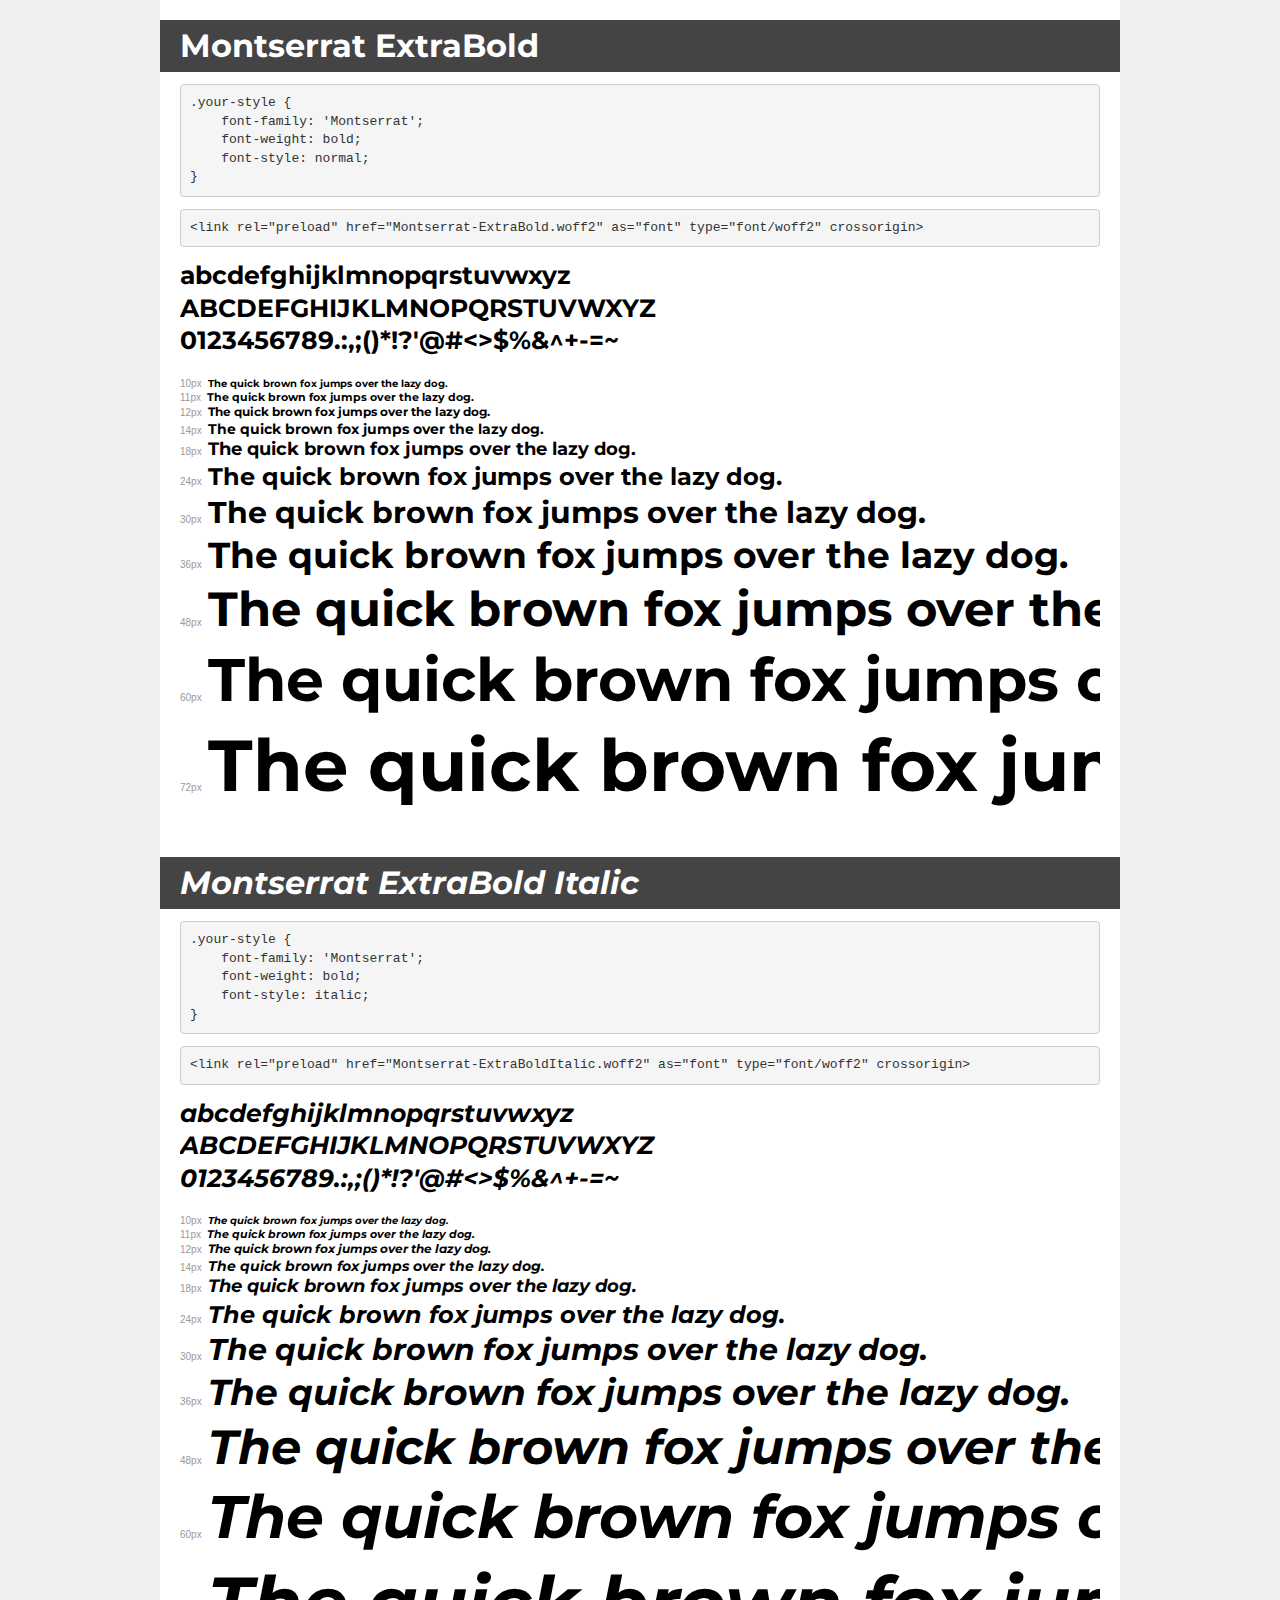
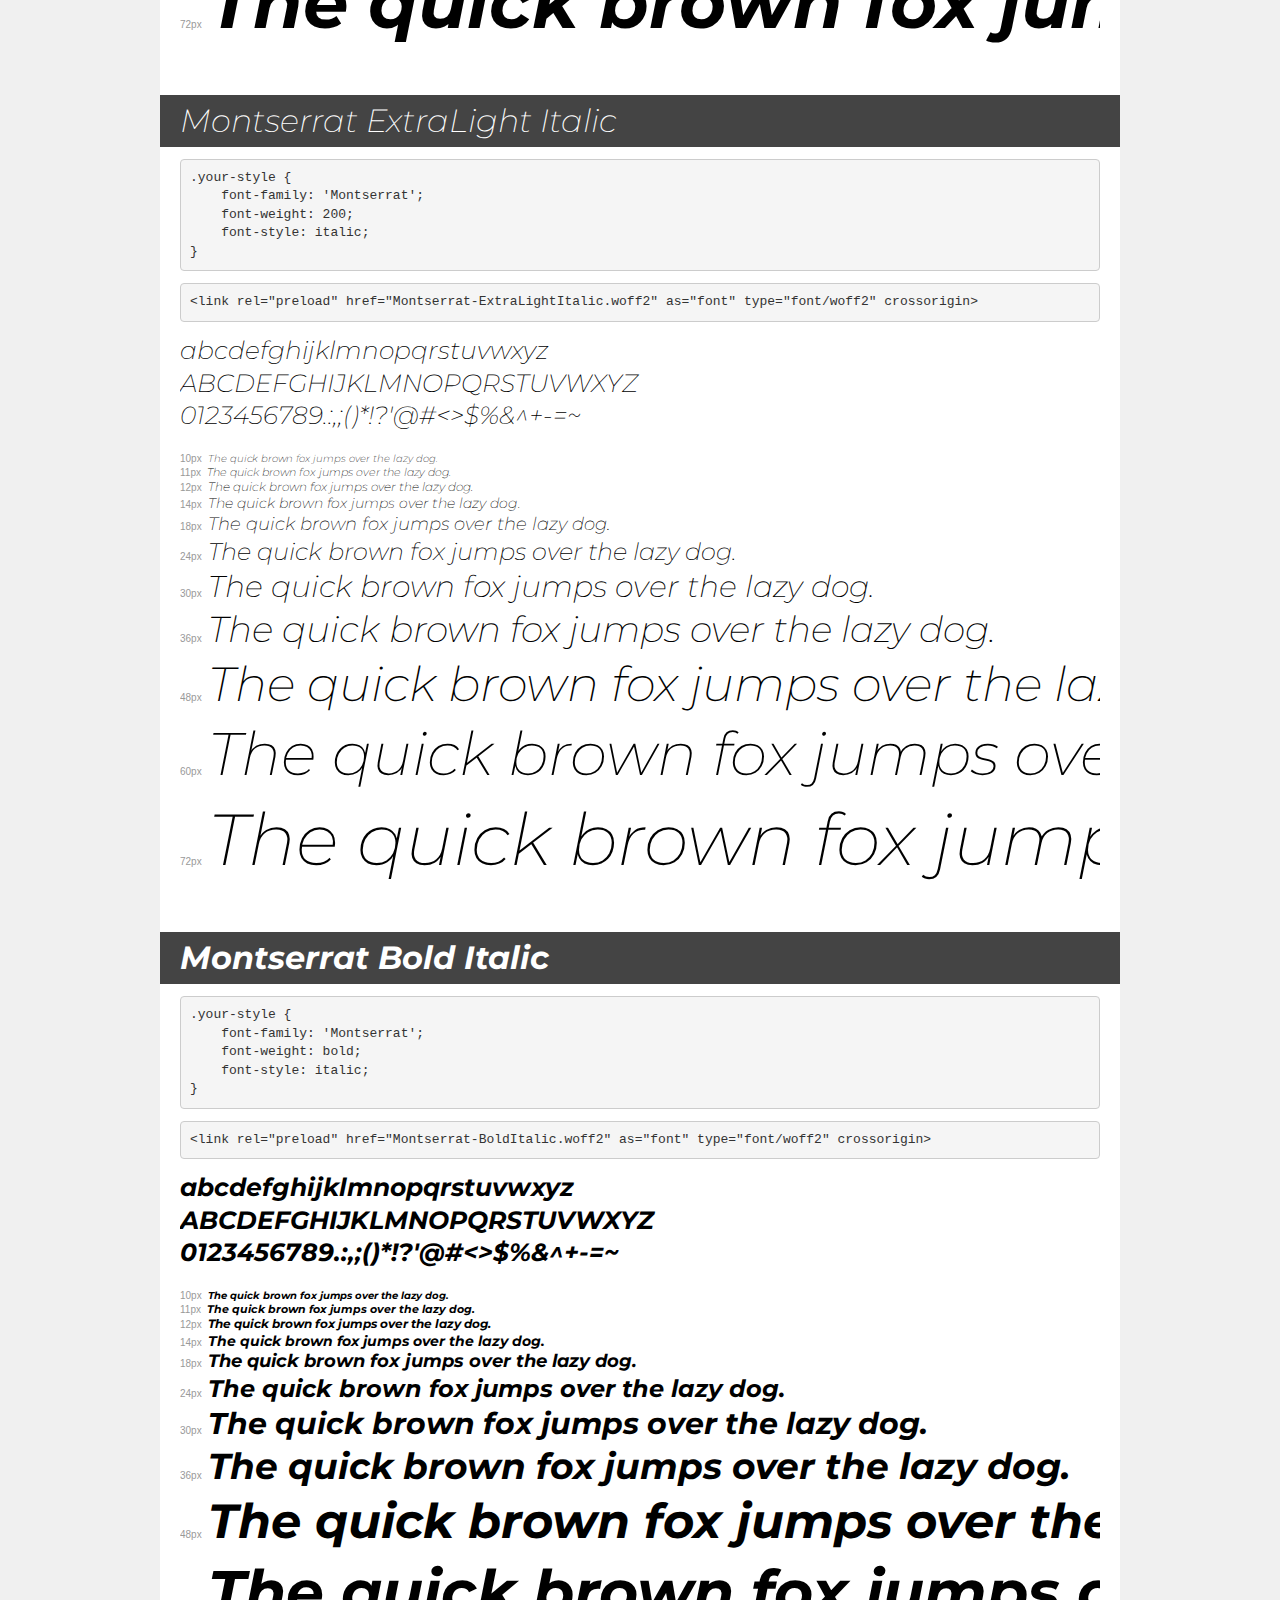
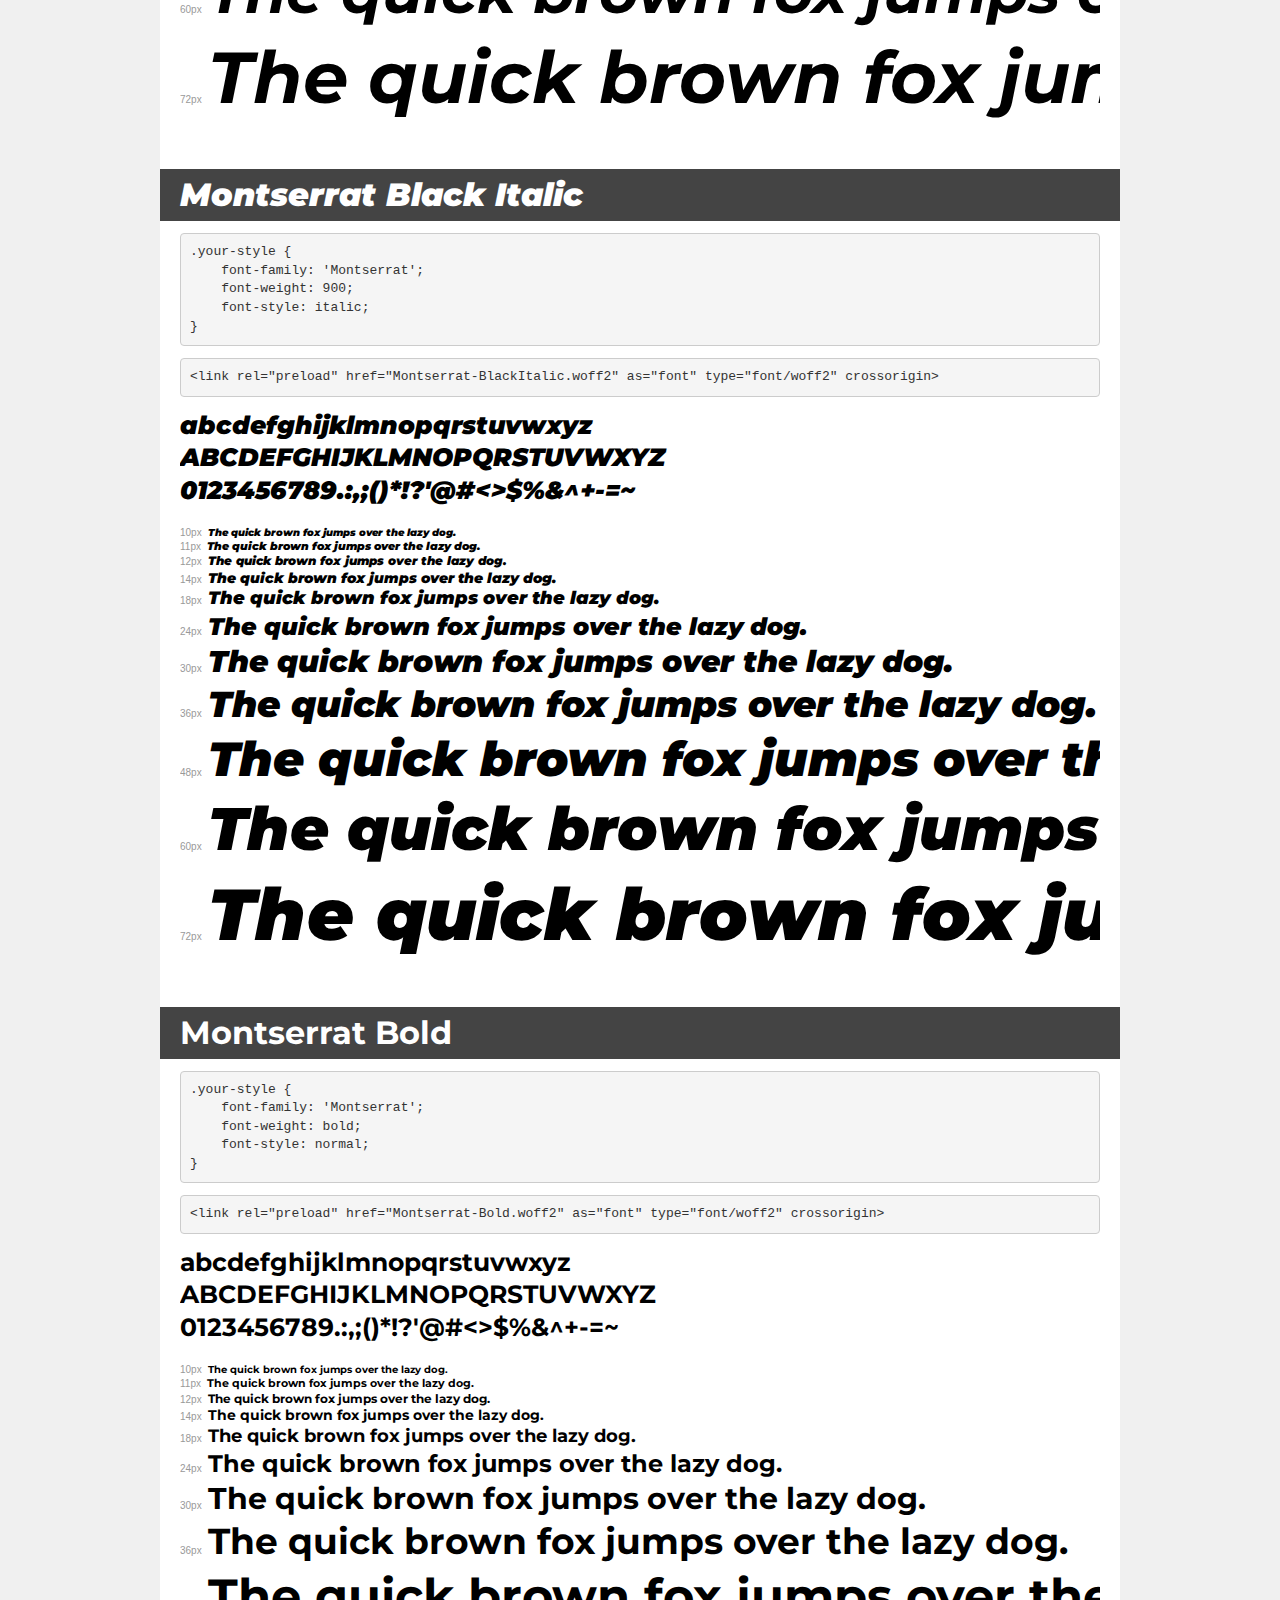
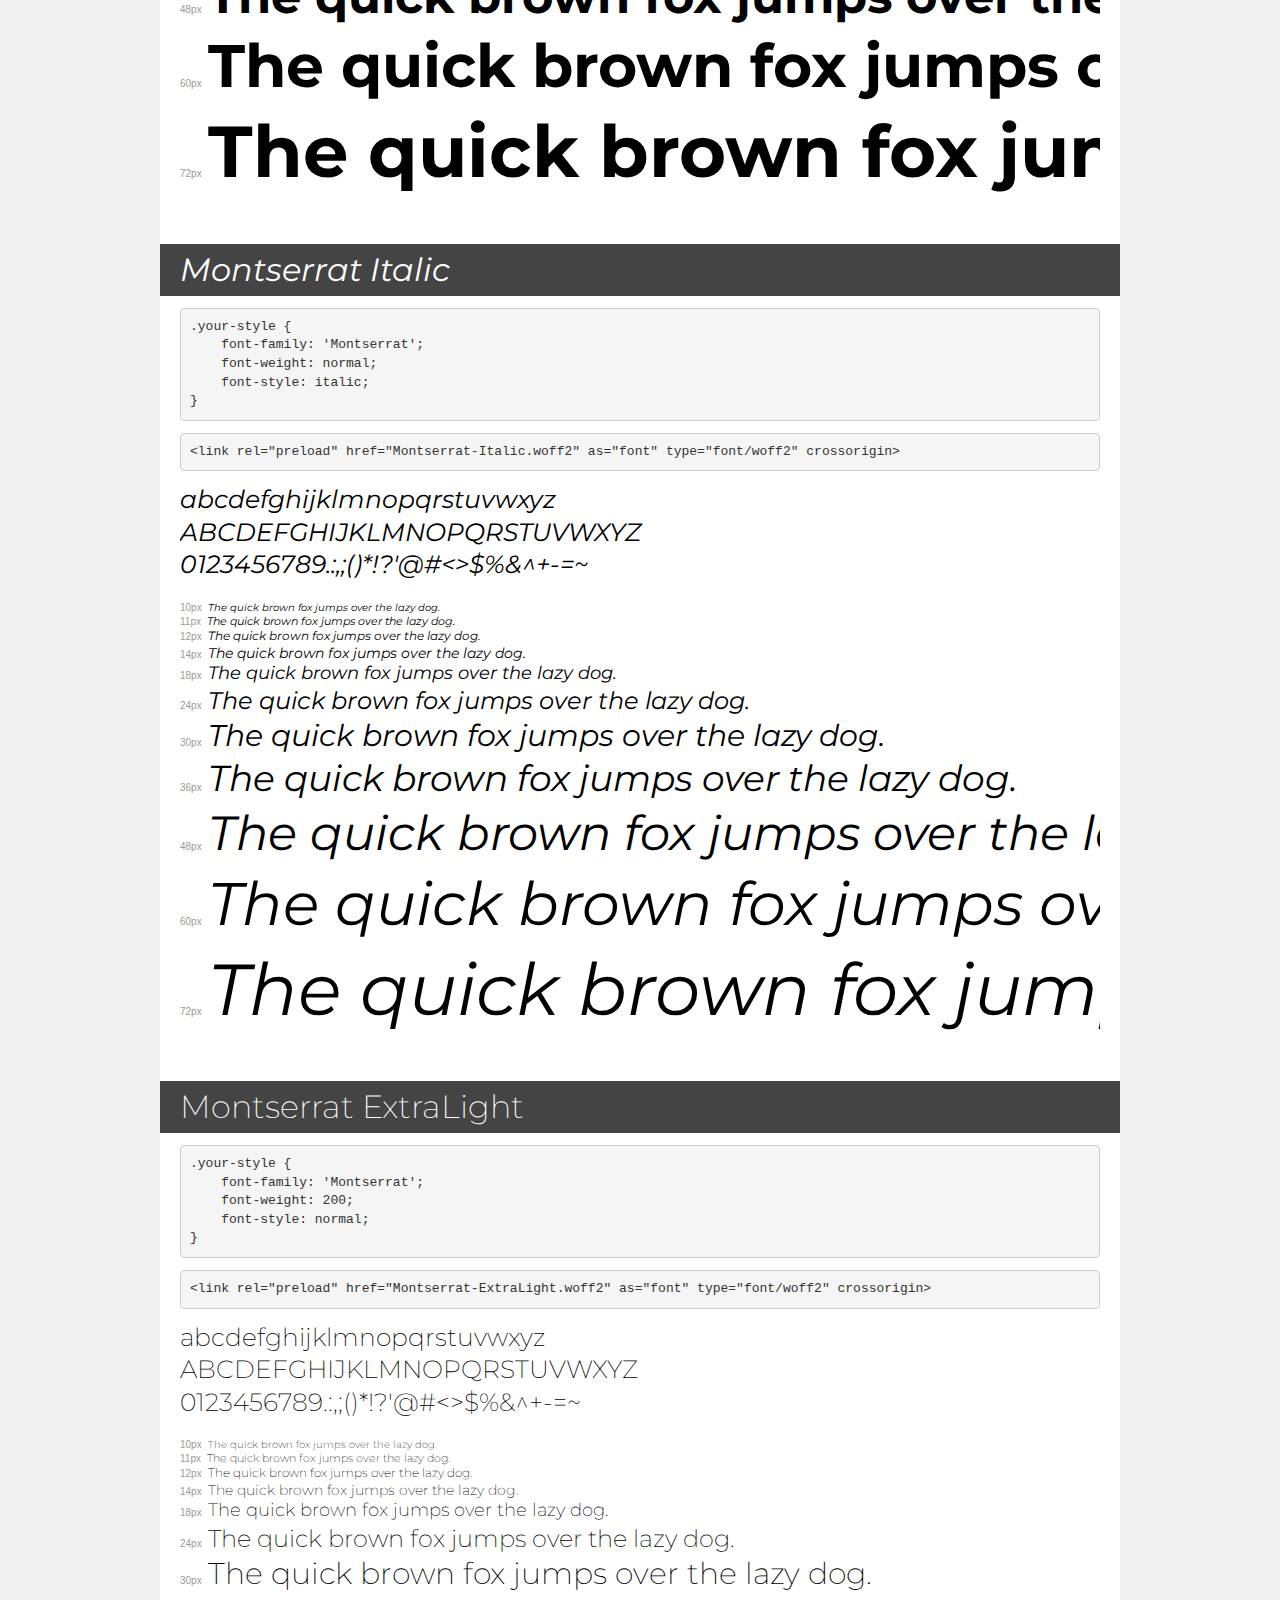
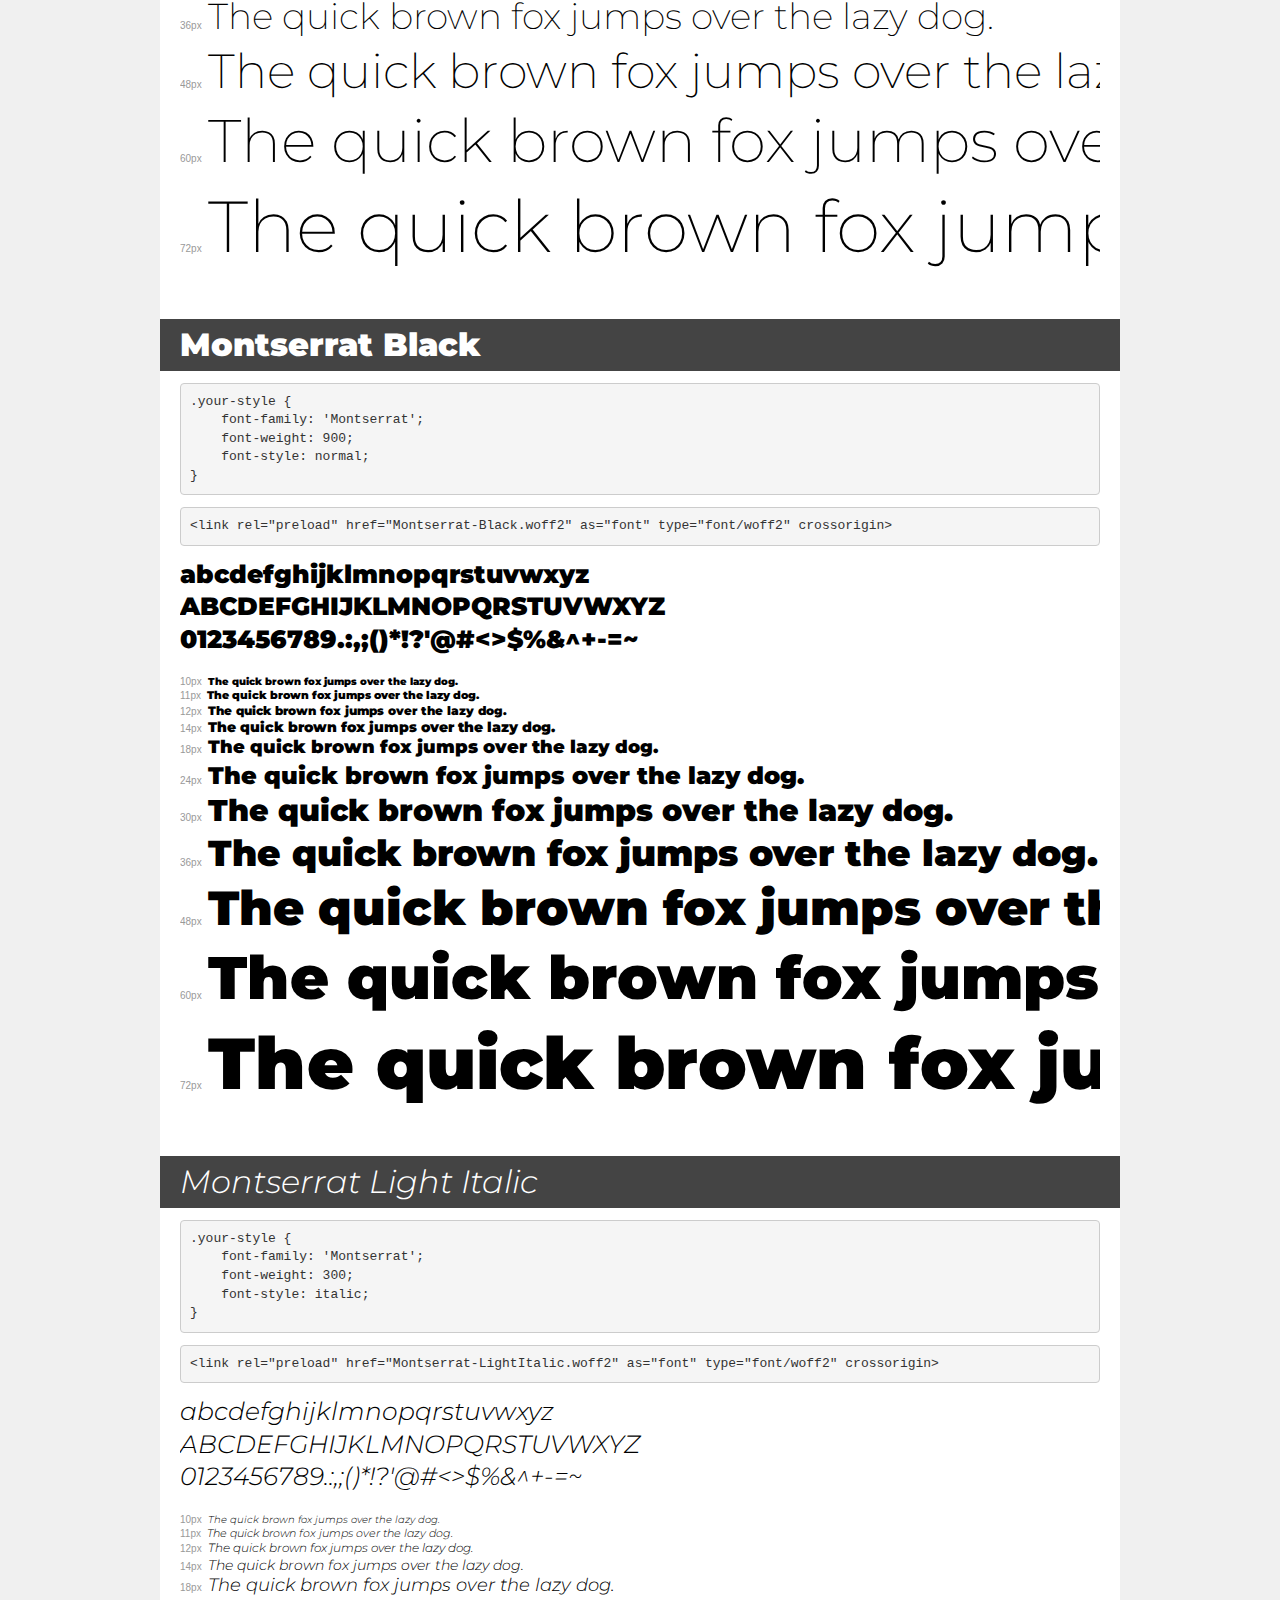
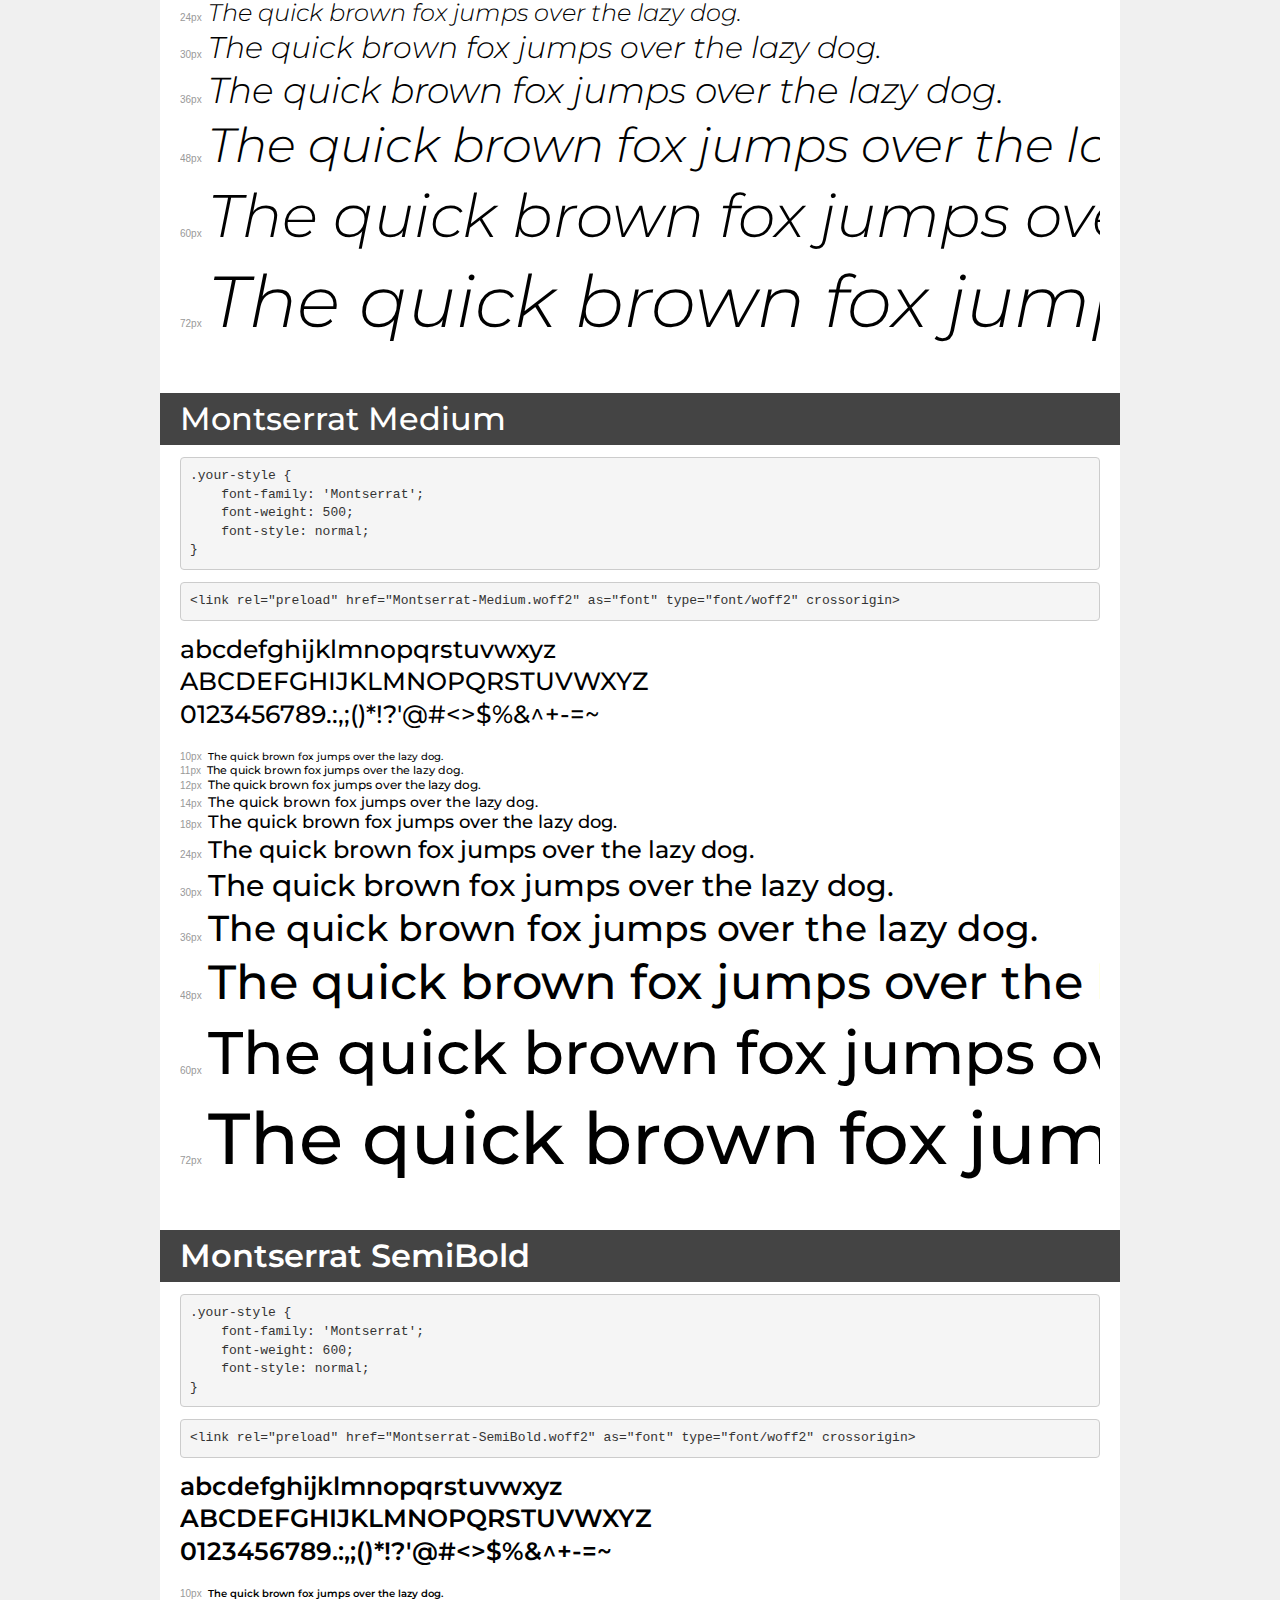
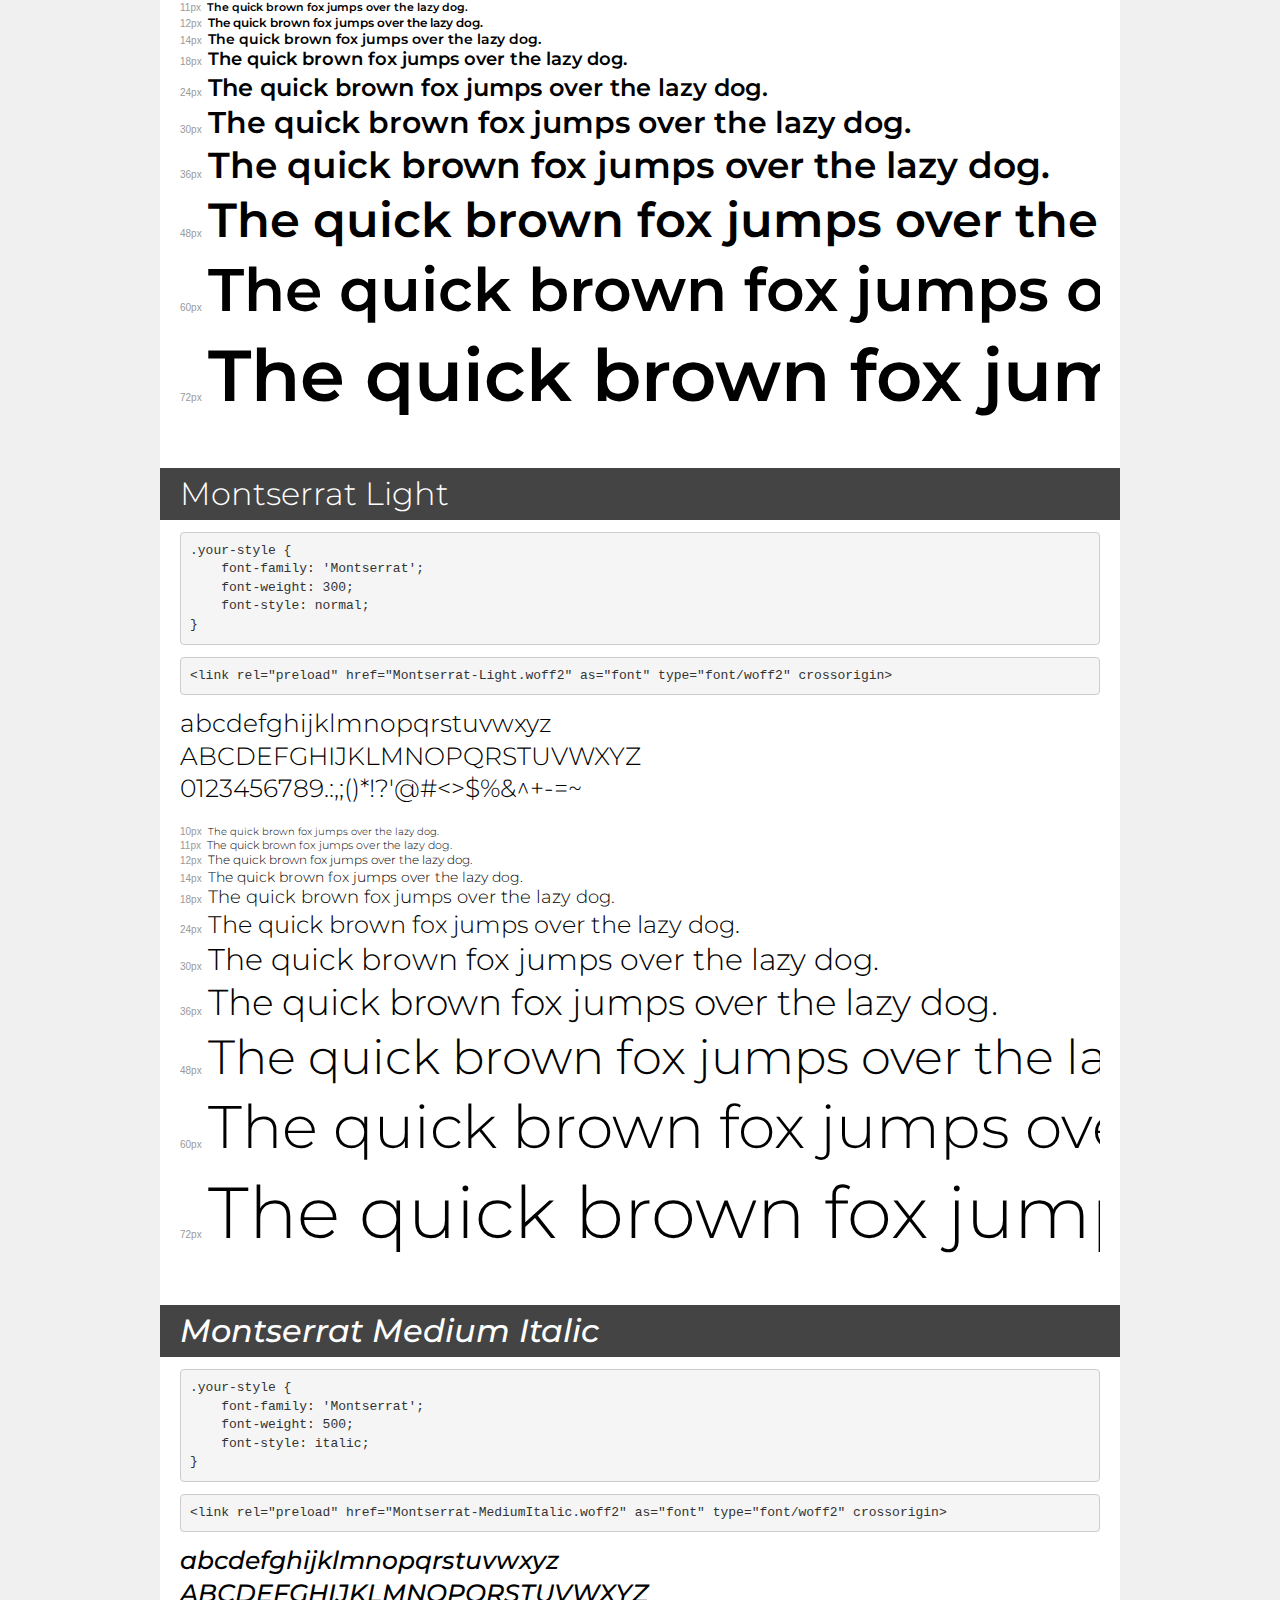
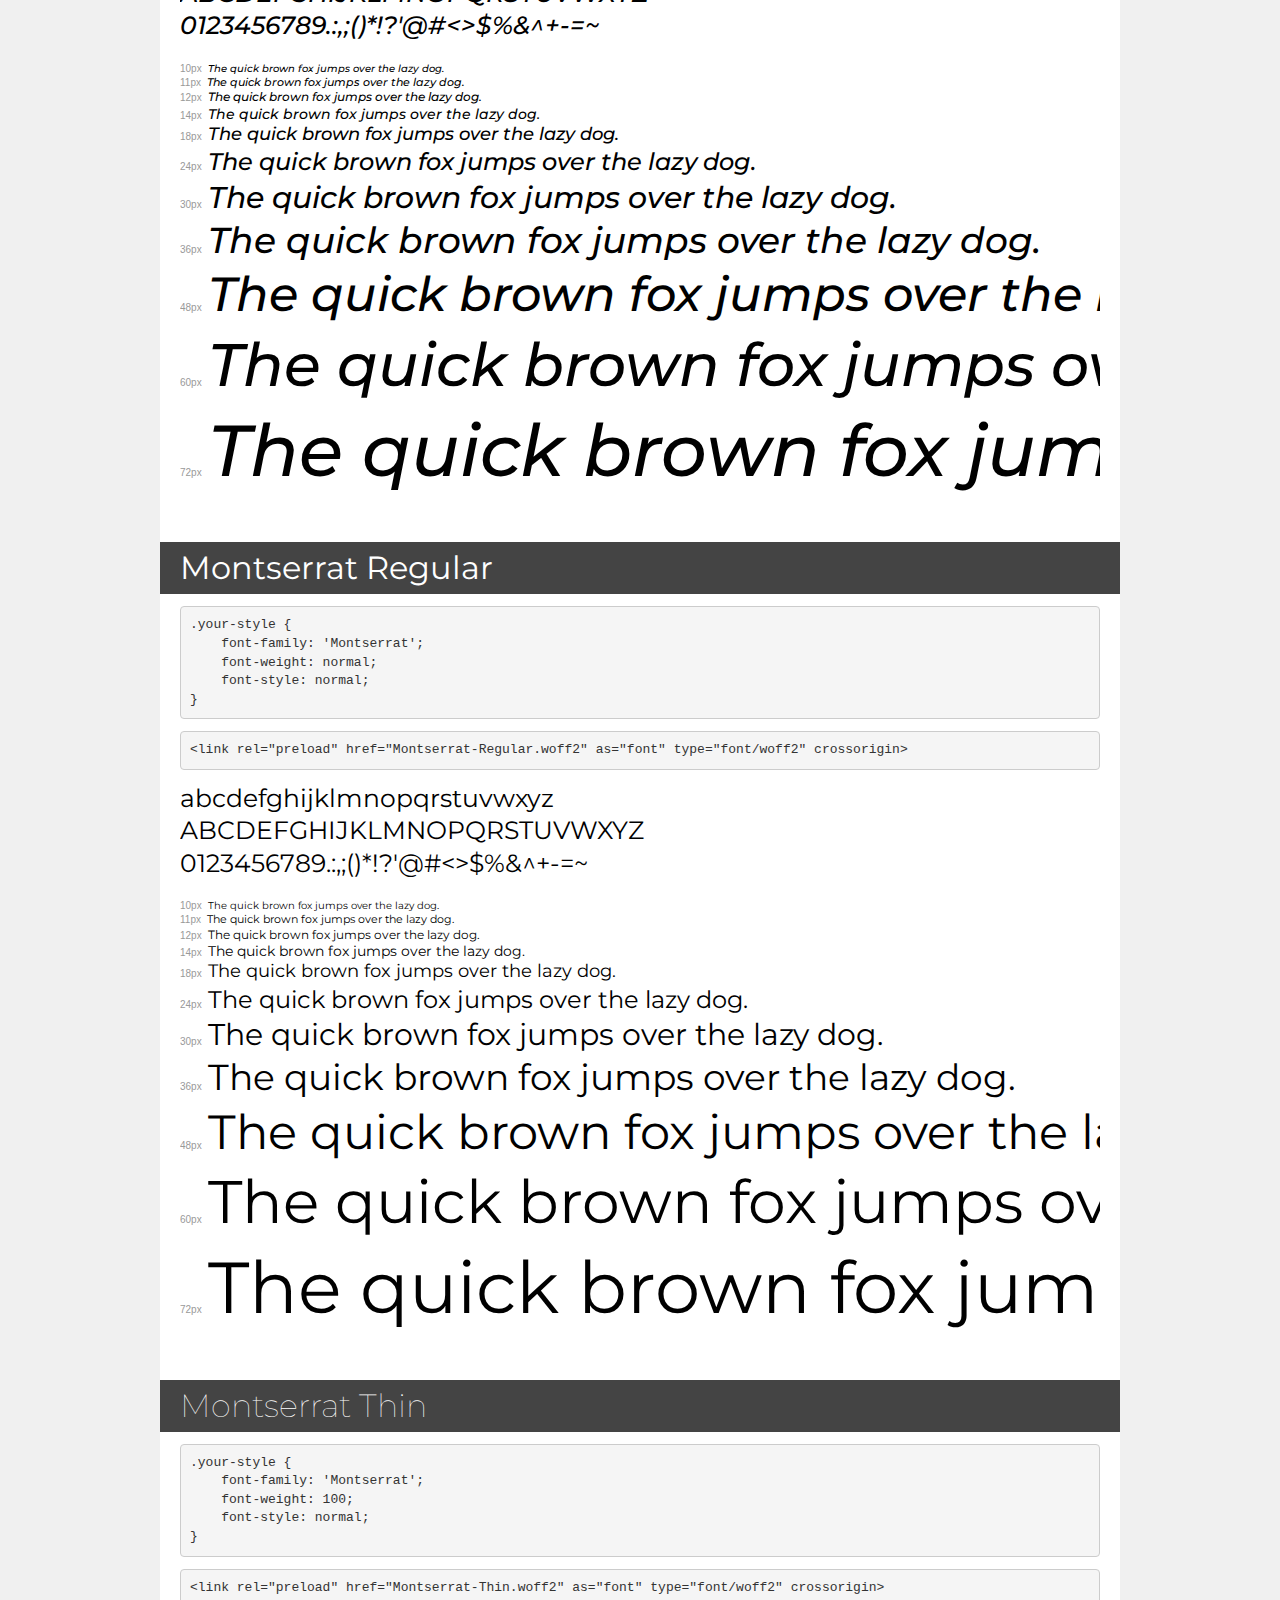
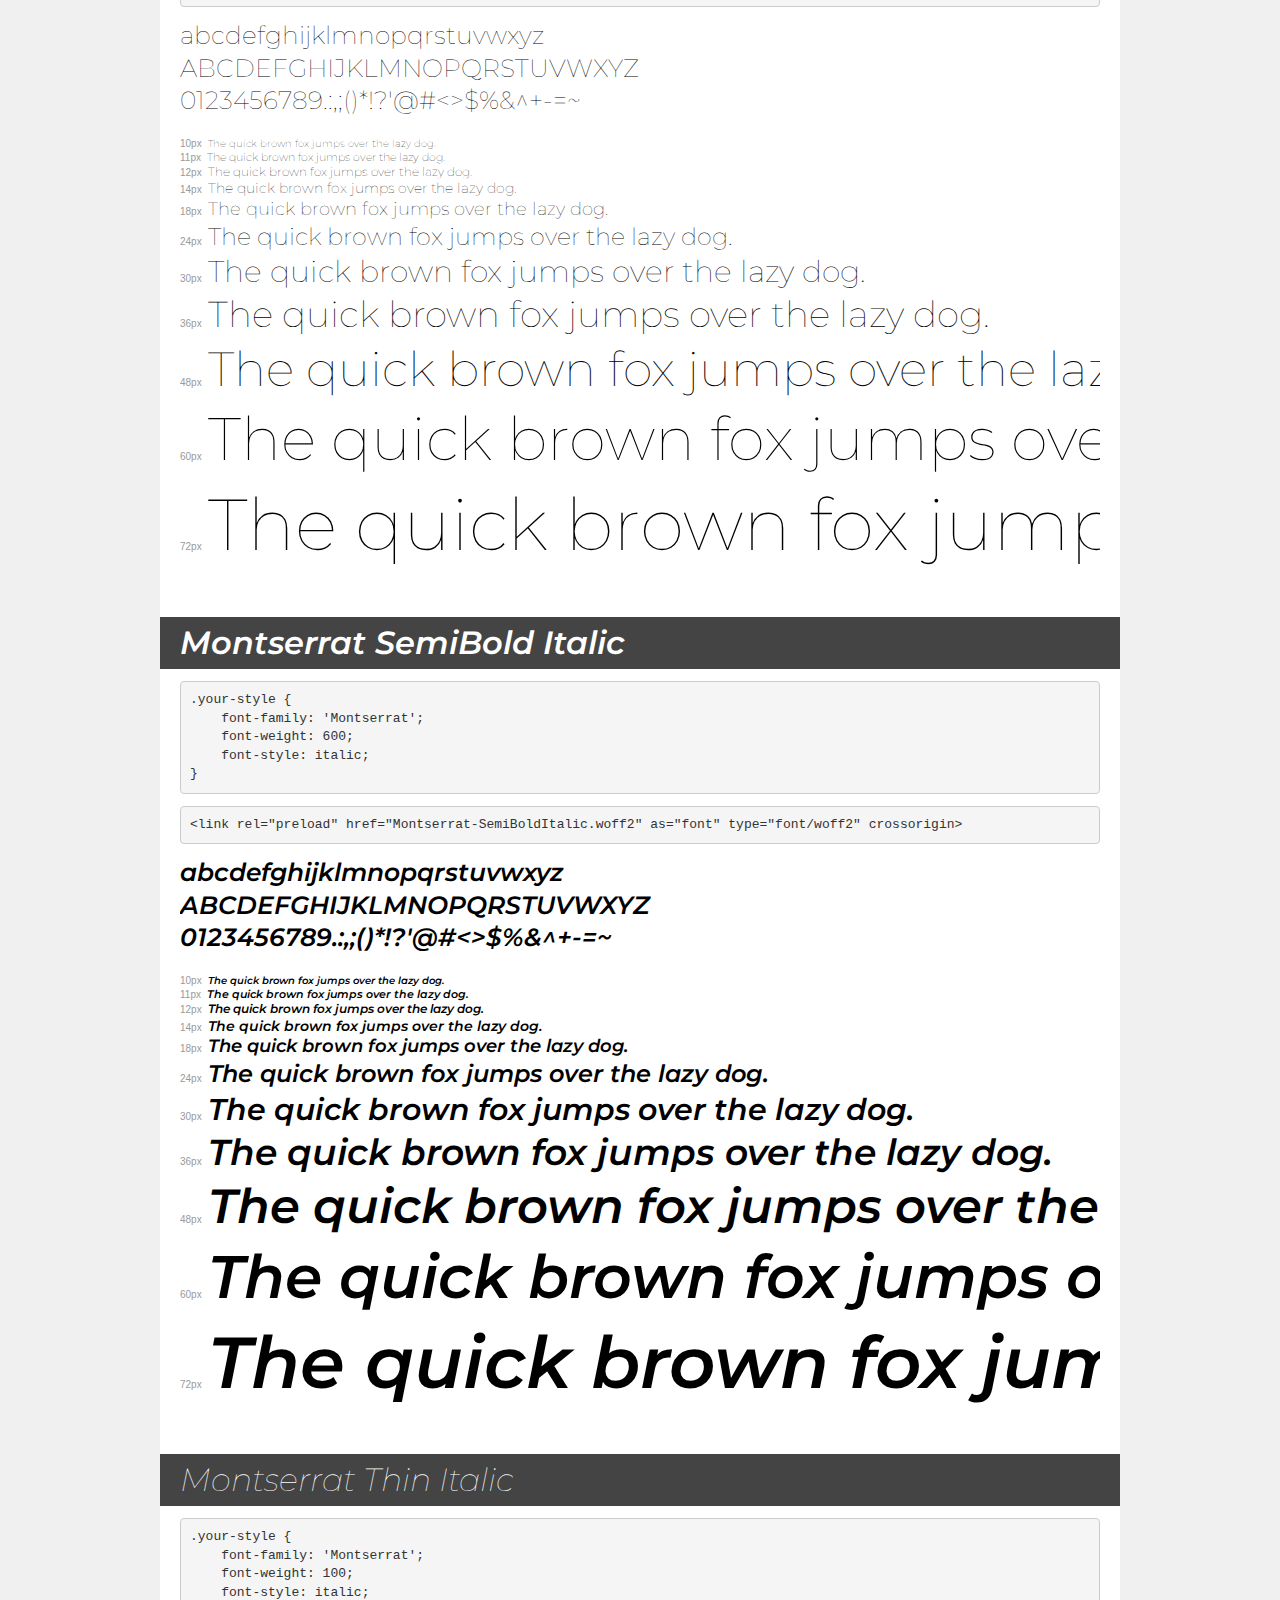
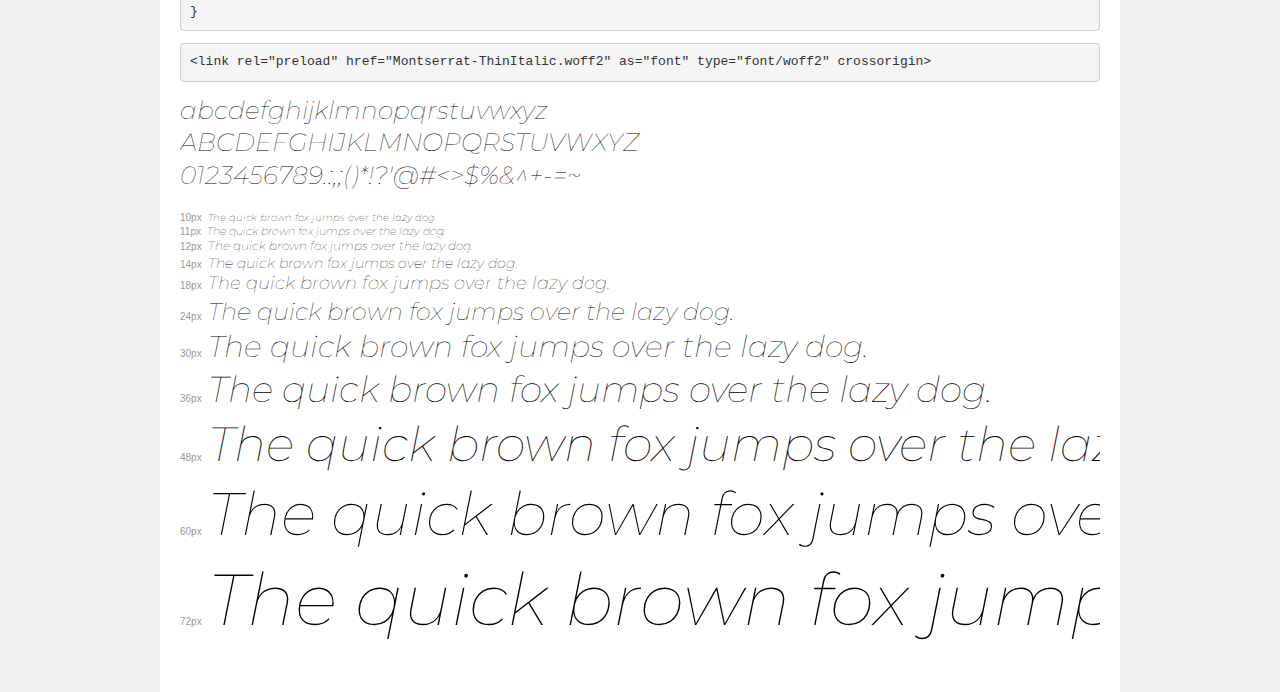
<file: Montserrat/demo.html>
<!DOCTYPE html>
<html lang="en">
<head>
    <meta charset="utf-8">
    <meta http-equiv="X-UA-Compatible" content="IE=edge">
    <meta name="viewport" content="width=device-width, initial-scale=1">
    <meta name="robots" content="noindex, noarchive">
    <meta name="format-detection" content="telephone=no">
    <title>Transfonter demo</title>
    <link href="stylesheet.css" rel="stylesheet">
    <style>
        /*
        http://meyerweb.com/eric/tools/css/reset/
        v2.0 | 20110126
        License: none (public domain)
        */
        html, body, div, span, applet, object, iframe,
        h1, h2, h3, h4, h5, h6, p, blockquote, pre,
        a, abbr, acronym, address, big, cite, code,
        del, dfn, em, img, ins, kbd, q, s, samp,
        small, strike, strong, sub, sup, tt, var,
        b, u, i, center,
        dl, dt, dd, ol, ul, li,
        fieldset, form, label, legend,
        table, caption, tbody, tfoot, thead, tr, th, td,
        article, aside, canvas, details, embed,
        figure, figcaption, footer, header, hgroup,
        menu, nav, output, ruby, section, summary,
        time, mark, audio, video {
            margin: 0;
            padding: 0;
            border: 0;
            font-size: 100%;
            font: inherit;
            vertical-align: baseline;
        }
        /* HTML5 display-role reset for older browsers */
        article, aside, details, figcaption, figure,
        footer, header, hgroup, menu, nav, section {
            display: block;
        }
        body {
            line-height: 1;
        }
        ol, ul {
            list-style: none;
        }
        blockquote, q {
            quotes: none;
        }
        blockquote:before, blockquote:after,
        q:before, q:after {
            content: '';
            content: none;
        }
        table {
            border-collapse: collapse;
            border-spacing: 0;
        }
        /* demo styles */
        body {
            background: #f0f0f0;
            color: #000;
        }
        .page {
            background: #fff;
            width: 920px;
            margin: 0 auto;
            padding: 20px 20px 0 20px;
            overflow: hidden;
        }
        .font-container {
            overflow-x: auto;
            overflow-y: hidden;
            margin-bottom: 40px;
            line-height: 1.3;
            white-space: nowrap;
            padding-bottom: 5px;
        }
        h1 {
            position: relative;
            background: #444;
            font-size: 32px;
            color: #fff;
            padding: 10px 20px;
            margin: 0 -20px 12px -20px;
        }
        .letters {
            font-size: 25px;
            margin-bottom: 20px;
        }
        .s10:before {
            content: '10px';
        }
        .s11:before {
            content: '11px';
        }
        .s12:before {
            content: '12px';
        }
        .s14:before {
            content: '14px';
        }
        .s18:before {
            content: '18px';
        }
        .s24:before {
            content: '24px';
        }
        .s30:before {
            content: '30px';
        }
        .s36:before {
            content: '36px';
        }
        .s48:before {
            content: '48px';
        }
        .s60:before {
            content: '60px';
        }
        .s72:before {
            content: '72px';
        }
        .s10:before, .s11:before, .s12:before, .s14:before,
        .s18:before, .s24:before, .s30:before, .s36:before,
        .s48:before, .s60:before, .s72:before {
            font-family: Arial, sans-serif;
            font-size: 10px;
            font-weight: normal;
            font-style: normal;
            color: #999;
            padding-right: 6px;
        }
        pre {
            display: block;
            padding: 9px;
            margin: 0 0 12px;
            font-family: Monaco, Menlo, Consolas, "Courier New", monospace;
            font-size: 13px;
            line-height: 1.428571429;
            color: #333;
            font-weight: normal;
            font-style: normal;
            background-color: #f5f5f5;
            border: 1px solid #ccc;
            overflow-x: auto;
            border-radius: 4px;
        }
        /* responsive */
        @media (max-width: 959px) {
            .page {
                width: auto;
                margin: 0;
            }
        }
    </style>
</head>
<body>
<div class="page">
    <div class="demo">
        <h1 style="font-family: 'Montserrat'; font-weight: bold; font-style: normal;">Montserrat ExtraBold</h1>
        <pre title="Usage">.your-style {
    font-family: 'Montserrat';
    font-weight: bold;
    font-style: normal;
}</pre>
        <pre title="Preload (optional)">
&lt;link rel=&quot;preload&quot; href=&quot;Montserrat-ExtraBold.woff2&quot; as=&quot;font&quot; type=&quot;font/woff2&quot; crossorigin&gt;</pre>
        <div class="font-container" style="font-family: 'Montserrat'; font-weight: bold; font-style: normal;">
            <p class="letters">
                abcdefghijklmnopqrstuvwxyz<br>
ABCDEFGHIJKLMNOPQRSTUVWXYZ<br>
                0123456789.:,;()*!?'@#&lt;&gt;$%&^+-=~
            </p>
            <p class="s10" style="font-size: 10px;">The quick brown fox jumps over the lazy dog.</p>
            <p class="s11" style="font-size: 11px;">The quick brown fox jumps over the lazy dog.</p>
            <p class="s12" style="font-size: 12px;">The quick brown fox jumps over the lazy dog.</p>
            <p class="s14" style="font-size: 14px;">The quick brown fox jumps over the lazy dog.</p>
            <p class="s18" style="font-size: 18px;">The quick brown fox jumps over the lazy dog.</p>
            <p class="s24" style="font-size: 24px;">The quick brown fox jumps over the lazy dog.</p>
            <p class="s30" style="font-size: 30px;">The quick brown fox jumps over the lazy dog.</p>
            <p class="s36" style="font-size: 36px;">The quick brown fox jumps over the lazy dog.</p>
            <p class="s48" style="font-size: 48px;">The quick brown fox jumps over the lazy dog.</p>
            <p class="s60" style="font-size: 60px;">The quick brown fox jumps over the lazy dog.</p>
            <p class="s72" style="font-size: 72px;">The quick brown fox jumps over the lazy dog.</p>
        </div>
    </div>

    <div class="demo">
        <h1 style="font-family: 'Montserrat'; font-weight: bold; font-style: italic;">Montserrat ExtraBold Italic</h1>
        <pre title="Usage">.your-style {
    font-family: 'Montserrat';
    font-weight: bold;
    font-style: italic;
}</pre>
        <pre title="Preload (optional)">
&lt;link rel=&quot;preload&quot; href=&quot;Montserrat-ExtraBoldItalic.woff2&quot; as=&quot;font&quot; type=&quot;font/woff2&quot; crossorigin&gt;</pre>
        <div class="font-container" style="font-family: 'Montserrat'; font-weight: bold; font-style: italic;">
            <p class="letters">
                abcdefghijklmnopqrstuvwxyz<br>
ABCDEFGHIJKLMNOPQRSTUVWXYZ<br>
                0123456789.:,;()*!?'@#&lt;&gt;$%&^+-=~
            </p>
            <p class="s10" style="font-size: 10px;">The quick brown fox jumps over the lazy dog.</p>
            <p class="s11" style="font-size: 11px;">The quick brown fox jumps over the lazy dog.</p>
            <p class="s12" style="font-size: 12px;">The quick brown fox jumps over the lazy dog.</p>
            <p class="s14" style="font-size: 14px;">The quick brown fox jumps over the lazy dog.</p>
            <p class="s18" style="font-size: 18px;">The quick brown fox jumps over the lazy dog.</p>
            <p class="s24" style="font-size: 24px;">The quick brown fox jumps over the lazy dog.</p>
            <p class="s30" style="font-size: 30px;">The quick brown fox jumps over the lazy dog.</p>
            <p class="s36" style="font-size: 36px;">The quick brown fox jumps over the lazy dog.</p>
            <p class="s48" style="font-size: 48px;">The quick brown fox jumps over the lazy dog.</p>
            <p class="s60" style="font-size: 60px;">The quick brown fox jumps over the lazy dog.</p>
            <p class="s72" style="font-size: 72px;">The quick brown fox jumps over the lazy dog.</p>
        </div>
    </div>

    <div class="demo">
        <h1 style="font-family: 'Montserrat'; font-weight: 200; font-style: italic;">Montserrat ExtraLight Italic</h1>
        <pre title="Usage">.your-style {
    font-family: 'Montserrat';
    font-weight: 200;
    font-style: italic;
}</pre>
        <pre title="Preload (optional)">
&lt;link rel=&quot;preload&quot; href=&quot;Montserrat-ExtraLightItalic.woff2&quot; as=&quot;font&quot; type=&quot;font/woff2&quot; crossorigin&gt;</pre>
        <div class="font-container" style="font-family: 'Montserrat'; font-weight: 200; font-style: italic;">
            <p class="letters">
                abcdefghijklmnopqrstuvwxyz<br>
ABCDEFGHIJKLMNOPQRSTUVWXYZ<br>
                0123456789.:,;()*!?'@#&lt;&gt;$%&^+-=~
            </p>
            <p class="s10" style="font-size: 10px;">The quick brown fox jumps over the lazy dog.</p>
            <p class="s11" style="font-size: 11px;">The quick brown fox jumps over the lazy dog.</p>
            <p class="s12" style="font-size: 12px;">The quick brown fox jumps over the lazy dog.</p>
            <p class="s14" style="font-size: 14px;">The quick brown fox jumps over the lazy dog.</p>
            <p class="s18" style="font-size: 18px;">The quick brown fox jumps over the lazy dog.</p>
            <p class="s24" style="font-size: 24px;">The quick brown fox jumps over the lazy dog.</p>
            <p class="s30" style="font-size: 30px;">The quick brown fox jumps over the lazy dog.</p>
            <p class="s36" style="font-size: 36px;">The quick brown fox jumps over the lazy dog.</p>
            <p class="s48" style="font-size: 48px;">The quick brown fox jumps over the lazy dog.</p>
            <p class="s60" style="font-size: 60px;">The quick brown fox jumps over the lazy dog.</p>
            <p class="s72" style="font-size: 72px;">The quick brown fox jumps over the lazy dog.</p>
        </div>
    </div>

    <div class="demo">
        <h1 style="font-family: 'Montserrat'; font-weight: bold; font-style: italic;">Montserrat Bold Italic</h1>
        <pre title="Usage">.your-style {
    font-family: 'Montserrat';
    font-weight: bold;
    font-style: italic;
}</pre>
        <pre title="Preload (optional)">
&lt;link rel=&quot;preload&quot; href=&quot;Montserrat-BoldItalic.woff2&quot; as=&quot;font&quot; type=&quot;font/woff2&quot; crossorigin&gt;</pre>
        <div class="font-container" style="font-family: 'Montserrat'; font-weight: bold; font-style: italic;">
            <p class="letters">
                abcdefghijklmnopqrstuvwxyz<br>
ABCDEFGHIJKLMNOPQRSTUVWXYZ<br>
                0123456789.:,;()*!?'@#&lt;&gt;$%&^+-=~
            </p>
            <p class="s10" style="font-size: 10px;">The quick brown fox jumps over the lazy dog.</p>
            <p class="s11" style="font-size: 11px;">The quick brown fox jumps over the lazy dog.</p>
            <p class="s12" style="font-size: 12px;">The quick brown fox jumps over the lazy dog.</p>
            <p class="s14" style="font-size: 14px;">The quick brown fox jumps over the lazy dog.</p>
            <p class="s18" style="font-size: 18px;">The quick brown fox jumps over the lazy dog.</p>
            <p class="s24" style="font-size: 24px;">The quick brown fox jumps over the lazy dog.</p>
            <p class="s30" style="font-size: 30px;">The quick brown fox jumps over the lazy dog.</p>
            <p class="s36" style="font-size: 36px;">The quick brown fox jumps over the lazy dog.</p>
            <p class="s48" style="font-size: 48px;">The quick brown fox jumps over the lazy dog.</p>
            <p class="s60" style="font-size: 60px;">The quick brown fox jumps over the lazy dog.</p>
            <p class="s72" style="font-size: 72px;">The quick brown fox jumps over the lazy dog.</p>
        </div>
    </div>

    <div class="demo">
        <h1 style="font-family: 'Montserrat'; font-weight: 900; font-style: italic;">Montserrat Black Italic</h1>
        <pre title="Usage">.your-style {
    font-family: 'Montserrat';
    font-weight: 900;
    font-style: italic;
}</pre>
        <pre title="Preload (optional)">
&lt;link rel=&quot;preload&quot; href=&quot;Montserrat-BlackItalic.woff2&quot; as=&quot;font&quot; type=&quot;font/woff2&quot; crossorigin&gt;</pre>
        <div class="font-container" style="font-family: 'Montserrat'; font-weight: 900; font-style: italic;">
            <p class="letters">
                abcdefghijklmnopqrstuvwxyz<br>
ABCDEFGHIJKLMNOPQRSTUVWXYZ<br>
                0123456789.:,;()*!?'@#&lt;&gt;$%&^+-=~
            </p>
            <p class="s10" style="font-size: 10px;">The quick brown fox jumps over the lazy dog.</p>
            <p class="s11" style="font-size: 11px;">The quick brown fox jumps over the lazy dog.</p>
            <p class="s12" style="font-size: 12px;">The quick brown fox jumps over the lazy dog.</p>
            <p class="s14" style="font-size: 14px;">The quick brown fox jumps over the lazy dog.</p>
            <p class="s18" style="font-size: 18px;">The quick brown fox jumps over the lazy dog.</p>
            <p class="s24" style="font-size: 24px;">The quick brown fox jumps over the lazy dog.</p>
            <p class="s30" style="font-size: 30px;">The quick brown fox jumps over the lazy dog.</p>
            <p class="s36" style="font-size: 36px;">The quick brown fox jumps over the lazy dog.</p>
            <p class="s48" style="font-size: 48px;">The quick brown fox jumps over the lazy dog.</p>
            <p class="s60" style="font-size: 60px;">The quick brown fox jumps over the lazy dog.</p>
            <p class="s72" style="font-size: 72px;">The quick brown fox jumps over the lazy dog.</p>
        </div>
    </div>

    <div class="demo">
        <h1 style="font-family: 'Montserrat'; font-weight: bold; font-style: normal;">Montserrat Bold</h1>
        <pre title="Usage">.your-style {
    font-family: 'Montserrat';
    font-weight: bold;
    font-style: normal;
}</pre>
        <pre title="Preload (optional)">
&lt;link rel=&quot;preload&quot; href=&quot;Montserrat-Bold.woff2&quot; as=&quot;font&quot; type=&quot;font/woff2&quot; crossorigin&gt;</pre>
        <div class="font-container" style="font-family: 'Montserrat'; font-weight: bold; font-style: normal;">
            <p class="letters">
                abcdefghijklmnopqrstuvwxyz<br>
ABCDEFGHIJKLMNOPQRSTUVWXYZ<br>
                0123456789.:,;()*!?'@#&lt;&gt;$%&^+-=~
            </p>
            <p class="s10" style="font-size: 10px;">The quick brown fox jumps over the lazy dog.</p>
            <p class="s11" style="font-size: 11px;">The quick brown fox jumps over the lazy dog.</p>
            <p class="s12" style="font-size: 12px;">The quick brown fox jumps over the lazy dog.</p>
            <p class="s14" style="font-size: 14px;">The quick brown fox jumps over the lazy dog.</p>
            <p class="s18" style="font-size: 18px;">The quick brown fox jumps over the lazy dog.</p>
            <p class="s24" style="font-size: 24px;">The quick brown fox jumps over the lazy dog.</p>
            <p class="s30" style="font-size: 30px;">The quick brown fox jumps over the lazy dog.</p>
            <p class="s36" style="font-size: 36px;">The quick brown fox jumps over the lazy dog.</p>
            <p class="s48" style="font-size: 48px;">The quick brown fox jumps over the lazy dog.</p>
            <p class="s60" style="font-size: 60px;">The quick brown fox jumps over the lazy dog.</p>
            <p class="s72" style="font-size: 72px;">The quick brown fox jumps over the lazy dog.</p>
        </div>
    </div>

    <div class="demo">
        <h1 style="font-family: 'Montserrat'; font-weight: normal; font-style: italic;">Montserrat Italic</h1>
        <pre title="Usage">.your-style {
    font-family: 'Montserrat';
    font-weight: normal;
    font-style: italic;
}</pre>
        <pre title="Preload (optional)">
&lt;link rel=&quot;preload&quot; href=&quot;Montserrat-Italic.woff2&quot; as=&quot;font&quot; type=&quot;font/woff2&quot; crossorigin&gt;</pre>
        <div class="font-container" style="font-family: 'Montserrat'; font-weight: normal; font-style: italic;">
            <p class="letters">
                abcdefghijklmnopqrstuvwxyz<br>
ABCDEFGHIJKLMNOPQRSTUVWXYZ<br>
                0123456789.:,;()*!?'@#&lt;&gt;$%&^+-=~
            </p>
            <p class="s10" style="font-size: 10px;">The quick brown fox jumps over the lazy dog.</p>
            <p class="s11" style="font-size: 11px;">The quick brown fox jumps over the lazy dog.</p>
            <p class="s12" style="font-size: 12px;">The quick brown fox jumps over the lazy dog.</p>
            <p class="s14" style="font-size: 14px;">The quick brown fox jumps over the lazy dog.</p>
            <p class="s18" style="font-size: 18px;">The quick brown fox jumps over the lazy dog.</p>
            <p class="s24" style="font-size: 24px;">The quick brown fox jumps over the lazy dog.</p>
            <p class="s30" style="font-size: 30px;">The quick brown fox jumps over the lazy dog.</p>
            <p class="s36" style="font-size: 36px;">The quick brown fox jumps over the lazy dog.</p>
            <p class="s48" style="font-size: 48px;">The quick brown fox jumps over the lazy dog.</p>
            <p class="s60" style="font-size: 60px;">The quick brown fox jumps over the lazy dog.</p>
            <p class="s72" style="font-size: 72px;">The quick brown fox jumps over the lazy dog.</p>
        </div>
    </div>

    <div class="demo">
        <h1 style="font-family: 'Montserrat'; font-weight: 200; font-style: normal;">Montserrat ExtraLight</h1>
        <pre title="Usage">.your-style {
    font-family: 'Montserrat';
    font-weight: 200;
    font-style: normal;
}</pre>
        <pre title="Preload (optional)">
&lt;link rel=&quot;preload&quot; href=&quot;Montserrat-ExtraLight.woff2&quot; as=&quot;font&quot; type=&quot;font/woff2&quot; crossorigin&gt;</pre>
        <div class="font-container" style="font-family: 'Montserrat'; font-weight: 200; font-style: normal;">
            <p class="letters">
                abcdefghijklmnopqrstuvwxyz<br>
ABCDEFGHIJKLMNOPQRSTUVWXYZ<br>
                0123456789.:,;()*!?'@#&lt;&gt;$%&^+-=~
            </p>
            <p class="s10" style="font-size: 10px;">The quick brown fox jumps over the lazy dog.</p>
            <p class="s11" style="font-size: 11px;">The quick brown fox jumps over the lazy dog.</p>
            <p class="s12" style="font-size: 12px;">The quick brown fox jumps over the lazy dog.</p>
            <p class="s14" style="font-size: 14px;">The quick brown fox jumps over the lazy dog.</p>
            <p class="s18" style="font-size: 18px;">The quick brown fox jumps over the lazy dog.</p>
            <p class="s24" style="font-size: 24px;">The quick brown fox jumps over the lazy dog.</p>
            <p class="s30" style="font-size: 30px;">The quick brown fox jumps over the lazy dog.</p>
            <p class="s36" style="font-size: 36px;">The quick brown fox jumps over the lazy dog.</p>
            <p class="s48" style="font-size: 48px;">The quick brown fox jumps over the lazy dog.</p>
            <p class="s60" style="font-size: 60px;">The quick brown fox jumps over the lazy dog.</p>
            <p class="s72" style="font-size: 72px;">The quick brown fox jumps over the lazy dog.</p>
        </div>
    </div>

    <div class="demo">
        <h1 style="font-family: 'Montserrat'; font-weight: 900; font-style: normal;">Montserrat Black</h1>
        <pre title="Usage">.your-style {
    font-family: 'Montserrat';
    font-weight: 900;
    font-style: normal;
}</pre>
        <pre title="Preload (optional)">
&lt;link rel=&quot;preload&quot; href=&quot;Montserrat-Black.woff2&quot; as=&quot;font&quot; type=&quot;font/woff2&quot; crossorigin&gt;</pre>
        <div class="font-container" style="font-family: 'Montserrat'; font-weight: 900; font-style: normal;">
            <p class="letters">
                abcdefghijklmnopqrstuvwxyz<br>
ABCDEFGHIJKLMNOPQRSTUVWXYZ<br>
                0123456789.:,;()*!?'@#&lt;&gt;$%&^+-=~
            </p>
            <p class="s10" style="font-size: 10px;">The quick brown fox jumps over the lazy dog.</p>
            <p class="s11" style="font-size: 11px;">The quick brown fox jumps over the lazy dog.</p>
            <p class="s12" style="font-size: 12px;">The quick brown fox jumps over the lazy dog.</p>
            <p class="s14" style="font-size: 14px;">The quick brown fox jumps over the lazy dog.</p>
            <p class="s18" style="font-size: 18px;">The quick brown fox jumps over the lazy dog.</p>
            <p class="s24" style="font-size: 24px;">The quick brown fox jumps over the lazy dog.</p>
            <p class="s30" style="font-size: 30px;">The quick brown fox jumps over the lazy dog.</p>
            <p class="s36" style="font-size: 36px;">The quick brown fox jumps over the lazy dog.</p>
            <p class="s48" style="font-size: 48px;">The quick brown fox jumps over the lazy dog.</p>
            <p class="s60" style="font-size: 60px;">The quick brown fox jumps over the lazy dog.</p>
            <p class="s72" style="font-size: 72px;">The quick brown fox jumps over the lazy dog.</p>
        </div>
    </div>

    <div class="demo">
        <h1 style="font-family: 'Montserrat'; font-weight: 300; font-style: italic;">Montserrat Light Italic</h1>
        <pre title="Usage">.your-style {
    font-family: 'Montserrat';
    font-weight: 300;
    font-style: italic;
}</pre>
        <pre title="Preload (optional)">
&lt;link rel=&quot;preload&quot; href=&quot;Montserrat-LightItalic.woff2&quot; as=&quot;font&quot; type=&quot;font/woff2&quot; crossorigin&gt;</pre>
        <div class="font-container" style="font-family: 'Montserrat'; font-weight: 300; font-style: italic;">
            <p class="letters">
                abcdefghijklmnopqrstuvwxyz<br>
ABCDEFGHIJKLMNOPQRSTUVWXYZ<br>
                0123456789.:,;()*!?'@#&lt;&gt;$%&^+-=~
            </p>
            <p class="s10" style="font-size: 10px;">The quick brown fox jumps over the lazy dog.</p>
            <p class="s11" style="font-size: 11px;">The quick brown fox jumps over the lazy dog.</p>
            <p class="s12" style="font-size: 12px;">The quick brown fox jumps over the lazy dog.</p>
            <p class="s14" style="font-size: 14px;">The quick brown fox jumps over the lazy dog.</p>
            <p class="s18" style="font-size: 18px;">The quick brown fox jumps over the lazy dog.</p>
            <p class="s24" style="font-size: 24px;">The quick brown fox jumps over the lazy dog.</p>
            <p class="s30" style="font-size: 30px;">The quick brown fox jumps over the lazy dog.</p>
            <p class="s36" style="font-size: 36px;">The quick brown fox jumps over the lazy dog.</p>
            <p class="s48" style="font-size: 48px;">The quick brown fox jumps over the lazy dog.</p>
            <p class="s60" style="font-size: 60px;">The quick brown fox jumps over the lazy dog.</p>
            <p class="s72" style="font-size: 72px;">The quick brown fox jumps over the lazy dog.</p>
        </div>
    </div>

    <div class="demo">
        <h1 style="font-family: 'Montserrat'; font-weight: 500; font-style: normal;">Montserrat Medium</h1>
        <pre title="Usage">.your-style {
    font-family: 'Montserrat';
    font-weight: 500;
    font-style: normal;
}</pre>
        <pre title="Preload (optional)">
&lt;link rel=&quot;preload&quot; href=&quot;Montserrat-Medium.woff2&quot; as=&quot;font&quot; type=&quot;font/woff2&quot; crossorigin&gt;</pre>
        <div class="font-container" style="font-family: 'Montserrat'; font-weight: 500; font-style: normal;">
            <p class="letters">
                abcdefghijklmnopqrstuvwxyz<br>
ABCDEFGHIJKLMNOPQRSTUVWXYZ<br>
                0123456789.:,;()*!?'@#&lt;&gt;$%&^+-=~
            </p>
            <p class="s10" style="font-size: 10px;">The quick brown fox jumps over the lazy dog.</p>
            <p class="s11" style="font-size: 11px;">The quick brown fox jumps over the lazy dog.</p>
            <p class="s12" style="font-size: 12px;">The quick brown fox jumps over the lazy dog.</p>
            <p class="s14" style="font-size: 14px;">The quick brown fox jumps over the lazy dog.</p>
            <p class="s18" style="font-size: 18px;">The quick brown fox jumps over the lazy dog.</p>
            <p class="s24" style="font-size: 24px;">The quick brown fox jumps over the lazy dog.</p>
            <p class="s30" style="font-size: 30px;">The quick brown fox jumps over the lazy dog.</p>
            <p class="s36" style="font-size: 36px;">The quick brown fox jumps over the lazy dog.</p>
            <p class="s48" style="font-size: 48px;">The quick brown fox jumps over the lazy dog.</p>
            <p class="s60" style="font-size: 60px;">The quick brown fox jumps over the lazy dog.</p>
            <p class="s72" style="font-size: 72px;">The quick brown fox jumps over the lazy dog.</p>
        </div>
    </div>

    <div class="demo">
        <h1 style="font-family: 'Montserrat'; font-weight: 600; font-style: normal;">Montserrat SemiBold</h1>
        <pre title="Usage">.your-style {
    font-family: 'Montserrat';
    font-weight: 600;
    font-style: normal;
}</pre>
        <pre title="Preload (optional)">
&lt;link rel=&quot;preload&quot; href=&quot;Montserrat-SemiBold.woff2&quot; as=&quot;font&quot; type=&quot;font/woff2&quot; crossorigin&gt;</pre>
        <div class="font-container" style="font-family: 'Montserrat'; font-weight: 600; font-style: normal;">
            <p class="letters">
                abcdefghijklmnopqrstuvwxyz<br>
ABCDEFGHIJKLMNOPQRSTUVWXYZ<br>
                0123456789.:,;()*!?'@#&lt;&gt;$%&^+-=~
            </p>
            <p class="s10" style="font-size: 10px;">The quick brown fox jumps over the lazy dog.</p>
            <p class="s11" style="font-size: 11px;">The quick brown fox jumps over the lazy dog.</p>
            <p class="s12" style="font-size: 12px;">The quick brown fox jumps over the lazy dog.</p>
            <p class="s14" style="font-size: 14px;">The quick brown fox jumps over the lazy dog.</p>
            <p class="s18" style="font-size: 18px;">The quick brown fox jumps over the lazy dog.</p>
            <p class="s24" style="font-size: 24px;">The quick brown fox jumps over the lazy dog.</p>
            <p class="s30" style="font-size: 30px;">The quick brown fox jumps over the lazy dog.</p>
            <p class="s36" style="font-size: 36px;">The quick brown fox jumps over the lazy dog.</p>
            <p class="s48" style="font-size: 48px;">The quick brown fox jumps over the lazy dog.</p>
            <p class="s60" style="font-size: 60px;">The quick brown fox jumps over the lazy dog.</p>
            <p class="s72" style="font-size: 72px;">The quick brown fox jumps over the lazy dog.</p>
        </div>
    </div>

    <div class="demo">
        <h1 style="font-family: 'Montserrat'; font-weight: 300; font-style: normal;">Montserrat Light</h1>
        <pre title="Usage">.your-style {
    font-family: 'Montserrat';
    font-weight: 300;
    font-style: normal;
}</pre>
        <pre title="Preload (optional)">
&lt;link rel=&quot;preload&quot; href=&quot;Montserrat-Light.woff2&quot; as=&quot;font&quot; type=&quot;font/woff2&quot; crossorigin&gt;</pre>
        <div class="font-container" style="font-family: 'Montserrat'; font-weight: 300; font-style: normal;">
            <p class="letters">
                abcdefghijklmnopqrstuvwxyz<br>
ABCDEFGHIJKLMNOPQRSTUVWXYZ<br>
                0123456789.:,;()*!?'@#&lt;&gt;$%&^+-=~
            </p>
            <p class="s10" style="font-size: 10px;">The quick brown fox jumps over the lazy dog.</p>
            <p class="s11" style="font-size: 11px;">The quick brown fox jumps over the lazy dog.</p>
            <p class="s12" style="font-size: 12px;">The quick brown fox jumps over the lazy dog.</p>
            <p class="s14" style="font-size: 14px;">The quick brown fox jumps over the lazy dog.</p>
            <p class="s18" style="font-size: 18px;">The quick brown fox jumps over the lazy dog.</p>
            <p class="s24" style="font-size: 24px;">The quick brown fox jumps over the lazy dog.</p>
            <p class="s30" style="font-size: 30px;">The quick brown fox jumps over the lazy dog.</p>
            <p class="s36" style="font-size: 36px;">The quick brown fox jumps over the lazy dog.</p>
            <p class="s48" style="font-size: 48px;">The quick brown fox jumps over the lazy dog.</p>
            <p class="s60" style="font-size: 60px;">The quick brown fox jumps over the lazy dog.</p>
            <p class="s72" style="font-size: 72px;">The quick brown fox jumps over the lazy dog.</p>
        </div>
    </div>

    <div class="demo">
        <h1 style="font-family: 'Montserrat'; font-weight: 500; font-style: italic;">Montserrat Medium Italic</h1>
        <pre title="Usage">.your-style {
    font-family: 'Montserrat';
    font-weight: 500;
    font-style: italic;
}</pre>
        <pre title="Preload (optional)">
&lt;link rel=&quot;preload&quot; href=&quot;Montserrat-MediumItalic.woff2&quot; as=&quot;font&quot; type=&quot;font/woff2&quot; crossorigin&gt;</pre>
        <div class="font-container" style="font-family: 'Montserrat'; font-weight: 500; font-style: italic;">
            <p class="letters">
                abcdefghijklmnopqrstuvwxyz<br>
ABCDEFGHIJKLMNOPQRSTUVWXYZ<br>
                0123456789.:,;()*!?'@#&lt;&gt;$%&^+-=~
            </p>
            <p class="s10" style="font-size: 10px;">The quick brown fox jumps over the lazy dog.</p>
            <p class="s11" style="font-size: 11px;">The quick brown fox jumps over the lazy dog.</p>
            <p class="s12" style="font-size: 12px;">The quick brown fox jumps over the lazy dog.</p>
            <p class="s14" style="font-size: 14px;">The quick brown fox jumps over the lazy dog.</p>
            <p class="s18" style="font-size: 18px;">The quick brown fox jumps over the lazy dog.</p>
            <p class="s24" style="font-size: 24px;">The quick brown fox jumps over the lazy dog.</p>
            <p class="s30" style="font-size: 30px;">The quick brown fox jumps over the lazy dog.</p>
            <p class="s36" style="font-size: 36px;">The quick brown fox jumps over the lazy dog.</p>
            <p class="s48" style="font-size: 48px;">The quick brown fox jumps over the lazy dog.</p>
            <p class="s60" style="font-size: 60px;">The quick brown fox jumps over the lazy dog.</p>
            <p class="s72" style="font-size: 72px;">The quick brown fox jumps over the lazy dog.</p>
        </div>
    </div>

    <div class="demo">
        <h1 style="font-family: 'Montserrat'; font-weight: normal; font-style: normal;">Montserrat Regular</h1>
        <pre title="Usage">.your-style {
    font-family: 'Montserrat';
    font-weight: normal;
    font-style: normal;
}</pre>
        <pre title="Preload (optional)">
&lt;link rel=&quot;preload&quot; href=&quot;Montserrat-Regular.woff2&quot; as=&quot;font&quot; type=&quot;font/woff2&quot; crossorigin&gt;</pre>
        <div class="font-container" style="font-family: 'Montserrat'; font-weight: normal; font-style: normal;">
            <p class="letters">
                abcdefghijklmnopqrstuvwxyz<br>
ABCDEFGHIJKLMNOPQRSTUVWXYZ<br>
                0123456789.:,;()*!?'@#&lt;&gt;$%&^+-=~
            </p>
            <p class="s10" style="font-size: 10px;">The quick brown fox jumps over the lazy dog.</p>
            <p class="s11" style="font-size: 11px;">The quick brown fox jumps over the lazy dog.</p>
            <p class="s12" style="font-size: 12px;">The quick brown fox jumps over the lazy dog.</p>
            <p class="s14" style="font-size: 14px;">The quick brown fox jumps over the lazy dog.</p>
            <p class="s18" style="font-size: 18px;">The quick brown fox jumps over the lazy dog.</p>
            <p class="s24" style="font-size: 24px;">The quick brown fox jumps over the lazy dog.</p>
            <p class="s30" style="font-size: 30px;">The quick brown fox jumps over the lazy dog.</p>
            <p class="s36" style="font-size: 36px;">The quick brown fox jumps over the lazy dog.</p>
            <p class="s48" style="font-size: 48px;">The quick brown fox jumps over the lazy dog.</p>
            <p class="s60" style="font-size: 60px;">The quick brown fox jumps over the lazy dog.</p>
            <p class="s72" style="font-size: 72px;">The quick brown fox jumps over the lazy dog.</p>
        </div>
    </div>

    <div class="demo">
        <h1 style="font-family: 'Montserrat'; font-weight: 100; font-style: normal;">Montserrat Thin</h1>
        <pre title="Usage">.your-style {
    font-family: 'Montserrat';
    font-weight: 100;
    font-style: normal;
}</pre>
        <pre title="Preload (optional)">
&lt;link rel=&quot;preload&quot; href=&quot;Montserrat-Thin.woff2&quot; as=&quot;font&quot; type=&quot;font/woff2&quot; crossorigin&gt;</pre>
        <div class="font-container" style="font-family: 'Montserrat'; font-weight: 100; font-style: normal;">
            <p class="letters">
                abcdefghijklmnopqrstuvwxyz<br>
ABCDEFGHIJKLMNOPQRSTUVWXYZ<br>
                0123456789.:,;()*!?'@#&lt;&gt;$%&^+-=~
            </p>
            <p class="s10" style="font-size: 10px;">The quick brown fox jumps over the lazy dog.</p>
            <p class="s11" style="font-size: 11px;">The quick brown fox jumps over the lazy dog.</p>
            <p class="s12" style="font-size: 12px;">The quick brown fox jumps over the lazy dog.</p>
            <p class="s14" style="font-size: 14px;">The quick brown fox jumps over the lazy dog.</p>
            <p class="s18" style="font-size: 18px;">The quick brown fox jumps over the lazy dog.</p>
            <p class="s24" style="font-size: 24px;">The quick brown fox jumps over the lazy dog.</p>
            <p class="s30" style="font-size: 30px;">The quick brown fox jumps over the lazy dog.</p>
            <p class="s36" style="font-size: 36px;">The quick brown fox jumps over the lazy dog.</p>
            <p class="s48" style="font-size: 48px;">The quick brown fox jumps over the lazy dog.</p>
            <p class="s60" style="font-size: 60px;">The quick brown fox jumps over the lazy dog.</p>
            <p class="s72" style="font-size: 72px;">The quick brown fox jumps over the lazy dog.</p>
        </div>
    </div>

    <div class="demo">
        <h1 style="font-family: 'Montserrat'; font-weight: 600; font-style: italic;">Montserrat SemiBold Italic</h1>
        <pre title="Usage">.your-style {
    font-family: 'Montserrat';
    font-weight: 600;
    font-style: italic;
}</pre>
        <pre title="Preload (optional)">
&lt;link rel=&quot;preload&quot; href=&quot;Montserrat-SemiBoldItalic.woff2&quot; as=&quot;font&quot; type=&quot;font/woff2&quot; crossorigin&gt;</pre>
        <div class="font-container" style="font-family: 'Montserrat'; font-weight: 600; font-style: italic;">
            <p class="letters">
                abcdefghijklmnopqrstuvwxyz<br>
ABCDEFGHIJKLMNOPQRSTUVWXYZ<br>
                0123456789.:,;()*!?'@#&lt;&gt;$%&^+-=~
            </p>
            <p class="s10" style="font-size: 10px;">The quick brown fox jumps over the lazy dog.</p>
            <p class="s11" style="font-size: 11px;">The quick brown fox jumps over the lazy dog.</p>
            <p class="s12" style="font-size: 12px;">The quick brown fox jumps over the lazy dog.</p>
            <p class="s14" style="font-size: 14px;">The quick brown fox jumps over the lazy dog.</p>
            <p class="s18" style="font-size: 18px;">The quick brown fox jumps over the lazy dog.</p>
            <p class="s24" style="font-size: 24px;">The quick brown fox jumps over the lazy dog.</p>
            <p class="s30" style="font-size: 30px;">The quick brown fox jumps over the lazy dog.</p>
            <p class="s36" style="font-size: 36px;">The quick brown fox jumps over the lazy dog.</p>
            <p class="s48" style="font-size: 48px;">The quick brown fox jumps over the lazy dog.</p>
            <p class="s60" style="font-size: 60px;">The quick brown fox jumps over the lazy dog.</p>
            <p class="s72" style="font-size: 72px;">The quick brown fox jumps over the lazy dog.</p>
        </div>
    </div>

    <div class="demo">
        <h1 style="font-family: 'Montserrat'; font-weight: 100; font-style: italic;">Montserrat Thin Italic</h1>
        <pre title="Usage">.your-style {
    font-family: 'Montserrat';
    font-weight: 100;
    font-style: italic;
}</pre>
        <pre title="Preload (optional)">
&lt;link rel=&quot;preload&quot; href=&quot;Montserrat-ThinItalic.woff2&quot; as=&quot;font&quot; type=&quot;font/woff2&quot; crossorigin&gt;</pre>
        <div class="font-container" style="font-family: 'Montserrat'; font-weight: 100; font-style: italic;">
            <p class="letters">
                abcdefghijklmnopqrstuvwxyz<br>
ABCDEFGHIJKLMNOPQRSTUVWXYZ<br>
                0123456789.:,;()*!?'@#&lt;&gt;$%&^+-=~
            </p>
            <p class="s10" style="font-size: 10px;">The quick brown fox jumps over the lazy dog.</p>
            <p class="s11" style="font-size: 11px;">The quick brown fox jumps over the lazy dog.</p>
            <p class="s12" style="font-size: 12px;">The quick brown fox jumps over the lazy dog.</p>
            <p class="s14" style="font-size: 14px;">The quick brown fox jumps over the lazy dog.</p>
            <p class="s18" style="font-size: 18px;">The quick brown fox jumps over the lazy dog.</p>
            <p class="s24" style="font-size: 24px;">The quick brown fox jumps over the lazy dog.</p>
            <p class="s30" style="font-size: 30px;">The quick brown fox jumps over the lazy dog.</p>
            <p class="s36" style="font-size: 36px;">The quick brown fox jumps over the lazy dog.</p>
            <p class="s48" style="font-size: 48px;">The quick brown fox jumps over the lazy dog.</p>
            <p class="s60" style="font-size: 60px;">The quick brown fox jumps over the lazy dog.</p>
            <p class="s72" style="font-size: 72px;">The quick brown fox jumps over the lazy dog.</p>
        </div>
    </div>

</div>
</body>
</html>
</file>
<file: Montserrat/stylesheet.css>
@font-face {
    font-family: 'Montserrat';
    src: url('../webfonts/Montserrat-ExtraBold.woff2') format('woff2'),
        url('../webfonts/Montserrat-ExtraBold.woff') format('woff'),
        url('../webfonts/Montserrat-ExtraBold.ttf') format('truetype');
    font-weight: bold;
    font-style: normal;
    font-display: swap;
}

@font-face {
    font-family: 'Montserrat';
    src: url('../webfonts/Montserrat-ExtraBoldItalic.woff2') format('woff2'),
        url('../webfonts/Montserrat-ExtraBoldItalic.woff') format('woff'),
        url('../webfonts/Montserrat-ExtraBoldItalic.ttf') format('truetype');
    font-weight: bold;
    font-style: italic;
    font-display: swap;
}

@font-face {
    font-family: 'Montserrat';
    src: url('../webfonts/Montserrat-ExtraLightItalic.woff2') format('woff2'),
        url('../webfonts/Montserrat-ExtraLightItalic.woff') format('woff'),
        url('../webfonts/Montserrat-ExtraLightItalic.ttf') format('truetype');
    font-weight: 200;
    font-style: italic;
    font-display: swap;
}

@font-face {
    font-family: 'Montserrat';
    src: url('../webfonts/Montserrat-BoldItalic.woff2') format('woff2'),
        url('../webfonts/Montserrat-BoldItalic.woff') format('woff'),
        url('../webfonts/Montserrat-BoldItalic.ttf') format('truetype');
    font-weight: bold;
    font-style: italic;
    font-display: swap;
}

@font-face {
    font-family: 'Montserrat';
    src: url('../webfonts/Montserrat-BlackItalic.woff2') format('woff2'),
        url('../webfonts/Montserrat-BlackItalic.woff') format('woff'),
        url('../webfonts/Montserrat-BlackItalic.ttf') format('truetype');
    font-weight: 900;
    font-style: italic;
    font-display: swap;
}

@font-face {
    font-family: 'Montserrat';
    src: url('../webfonts/Montserrat-Bold.woff2') format('woff2'),
        url('../webfonts/Montserrat-Bold.woff') format('woff'),
        url('../webfonts/Montserrat-Bold.ttf') format('truetype');
    font-weight: bold;
    font-style: normal;
    font-display: swap;
}

@font-face {
    font-family: 'Montserrat';
    src: url('../webfonts/Montserrat-Italic.woff2') format('woff2'),
        url('../webfonts/Montserrat-Italic.woff') format('woff'),
        url('../webfonts/Montserrat-Italic.ttf') format('truetype');
    font-weight: normal;
    font-style: italic;
    font-display: swap;
}

@font-face {
    font-family: 'Montserrat';
    src: url('../webfonts/Montserrat-ExtraLight.woff2') format('woff2'),
        url('../webfonts/Montserrat-ExtraLight.woff') format('woff'),
        url('../webfonts/Montserrat-ExtraLight.ttf') format('truetype');
    font-weight: 200;
    font-style: normal;
    font-display: swap;
}

@font-face {
    font-family: 'Montserrat';
    src: url('../webfonts/Montserrat-Black.woff2') format('woff2'),
        url('../webfonts/Montserrat-Black.woff') format('woff'),
        url('../webfonts/Montserrat-Black.ttf') format('truetype');
    font-weight: 900;
    font-style: normal;
    font-display: swap;
}

@font-face {
    font-family: 'Montserrat';
    src: url('../webfonts/Montserrat-LightItalic.woff2') format('woff2'),
        url('../webfonts/Montserrat-LightItalic.woff') format('woff'),
        url('../webfonts/Montserrat-LightItalic.ttf') format('truetype');
    font-weight: 300;
    font-style: italic;
    font-display: swap;
}

@font-face {
    font-family: 'Montserrat';
    src: url('../webfonts/Montserrat-Medium.woff2') format('woff2'),
        url('../webfonts/Montserrat-Medium.woff') format('woff'),
        url('../webfonts/Montserrat-Medium.ttf') format('truetype');
    font-weight: 500;
    font-style: normal;
    font-display: swap;
}

@font-face {
    font-family: 'Montserrat';
    src: url('../webfonts/Montserrat-SemiBold.woff2') format('woff2'),
        url('../webfonts/Montserrat-SemiBold.woff') format('woff'),
        url('../webfonts/Montserrat-SemiBold.ttf') format('truetype');
    font-weight: 600;
    font-style: normal;
    font-display: swap;
}

@font-face {
    font-family: 'Montserrat';
    src: url('../webfonts/Montserrat-Light.woff2') format('woff2'),
        url('../webfonts/Montserrat-Light.woff') format('woff'),
        url('../webfonts/Montserrat-Light.ttf') format('truetype');
    font-weight: 300;
    font-style: normal;
    font-display: swap;
}

@font-face {
    font-family: 'Montserrat';
    src: url('../webfonts/Montserrat-MediumItalic.woff2') format('woff2'),
        url('../webfonts/Montserrat-MediumItalic.woff') format('woff'),
        url('../webfonts/Montserrat-MediumItalic.ttf') format('truetype');
    font-weight: 500;
    font-style: italic;
    font-display: swap;
}

@font-face {
    font-family: 'Montserrat';
    src: url('../webfonts/Montserrat-Regular.woff2') format('woff2'),
        url('../webfonts/Montserrat-Regular.woff') format('woff'),
        url('../webfonts/Montserrat-Regular.ttf') format('truetype');
    font-weight: normal;
    font-style: normal;
    font-display: swap;
}

@font-face {
    font-family: 'Montserrat';
    src: url('../webfonts/Montserrat-Thin.woff2') format('woff2'),
        url('../webfonts/Montserrat-Thin.woff') format('woff'),
        url('../webfonts/Montserrat-Thin.ttf') format('truetype');
    font-weight: 100;
    font-style: normal;
    font-display: swap;
}

@font-face {
    font-family: 'Montserrat';
    src: url('../webfonts/Montserrat-SemiBoldItalic.woff2') format('woff2'),
        url('../webfonts/Montserrat-SemiBoldItalic.woff') format('woff'),
        url('../webfonts/Montserrat-SemiBoldItalic.ttf') format('truetype');
    font-weight: 600;
    font-style: italic;
    font-display: swap;
}

@font-face {
    font-family: 'Montserrat';
    src: url('../webfonts/Montserrat-ThinItalic.woff2') format('woff2'),
        url('../webfonts/Montserrat-ThinItalic.woff') format('woff'),
        url('../webfonts/Montserrat-ThinItalic.ttf') format('truetype');
    font-weight: 100;
    font-style: italic;
    font-display: swap;
}
</file>
